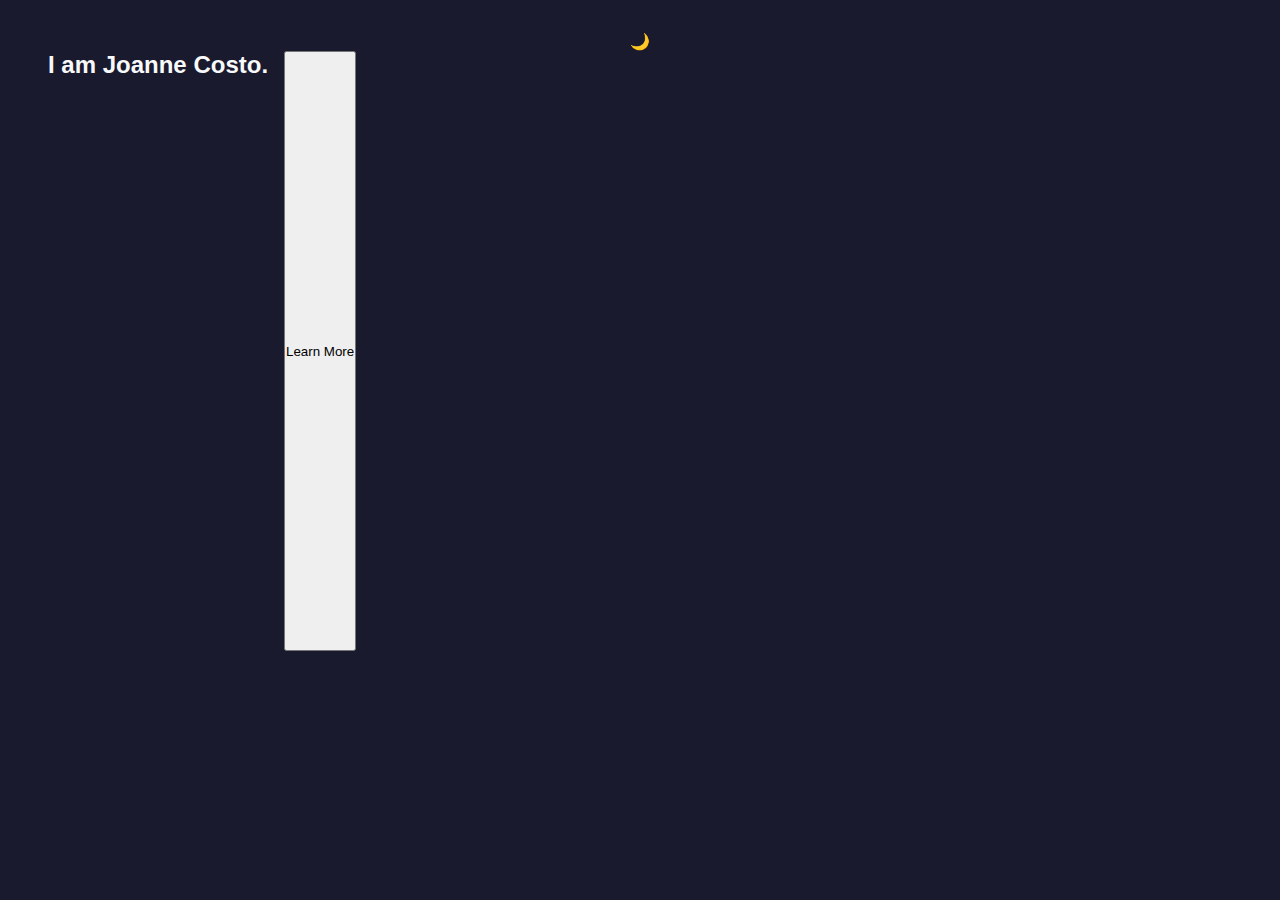
<file: index.html>
<!DOCTYPE html>
<html lang="en">
<head>
  <meta charset="UTF-8">
  <meta name="viewport" content="width=device-width, initial-scale=1.0">
  <title>Cute Penguin Portfolio</title>
  <link rel="stylesheet" href="style.css">
</head>
<body>
  <div class="theme-toggle" id="themeToggle" title="Toggle Light/Dark Mode">
    🌙
  </div>

  <div class="container">
    <div class="penguin">
      <div class="belly"></div>

      <div class="eye left-eye">
        <div class="pupil">
          <div class="shine"></div>
        </div>
      </div>

      <div class="eye right-eye">
        <div class="pupil">
          <div class="shine"></div>
        </div>
      </div>

      <div class="beak"></div>
    </div>

    <div class="text-area">
      <h2>I am Joanne Costo.</h2>
      <h3 id="typewriter"></h3>
    </div>

    <button class="about-btn" onclick="window.location.href='about.html'">
      Learn More
    </button>
  </div>

  <script src="script.js"></script>
</body>
</html>
</file>
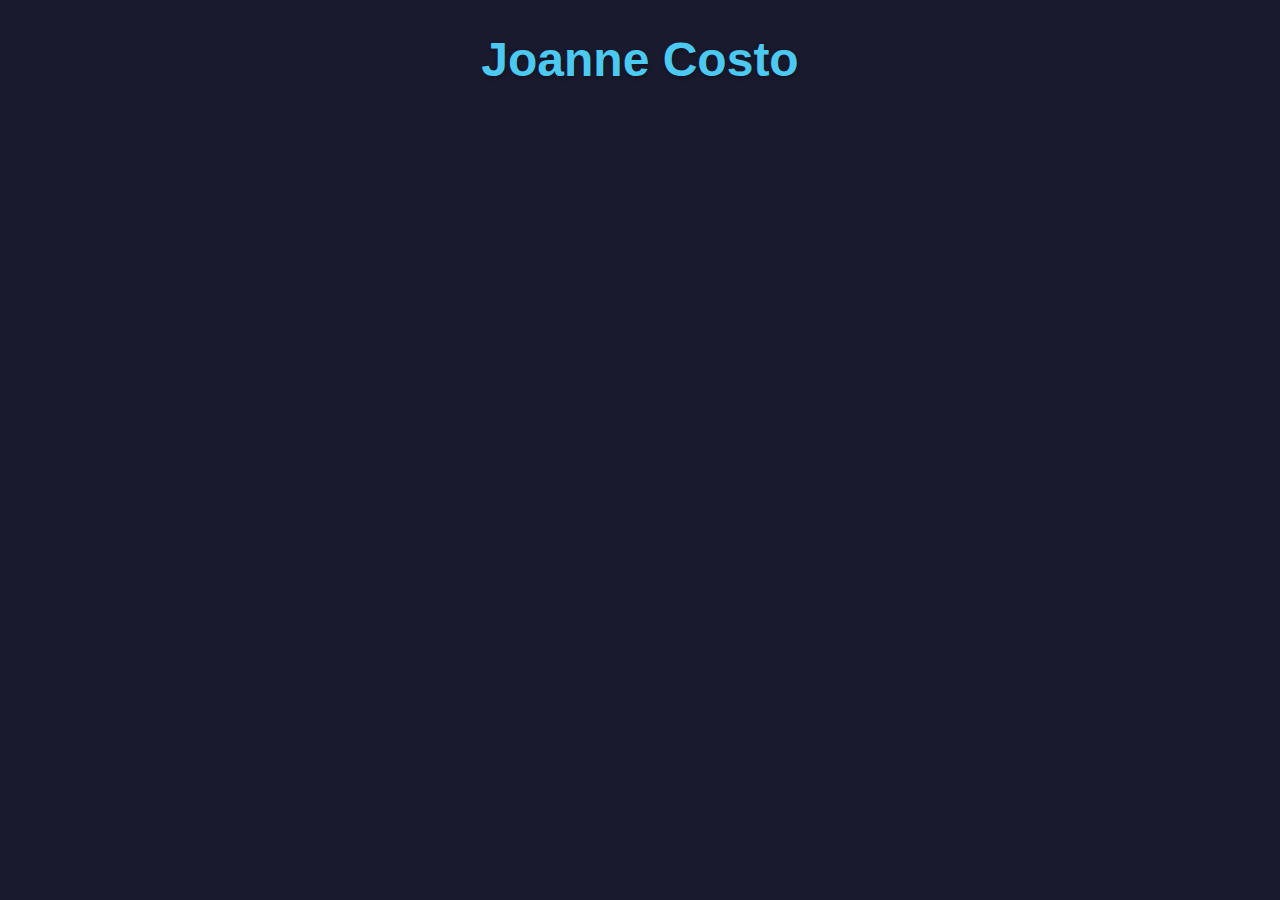
<file: contact.html>
<!DOCTYPE html>
<html lang="en">
<head>
    <meta charset="UTF-8">
    <meta name="viewport" content="width=device-width, initial-scale=1.0">
    <title>Joanne Costo</title>
    <link rel="stylesheet" href="https://cdnjs.cloudflare.com/ajax/libs/font-awesome/6.4.0/css/all.min.css">


    <link rel="stylesheet" href="./style.css">
</head>
<body>
    <h1 class="gallery-title">Joanne Costo</h1>
    
<!--    <div class="container" id="imageContainer">

    </div> -->

    

    <script src="./script.js"></script>
</body>
</html>
</file>
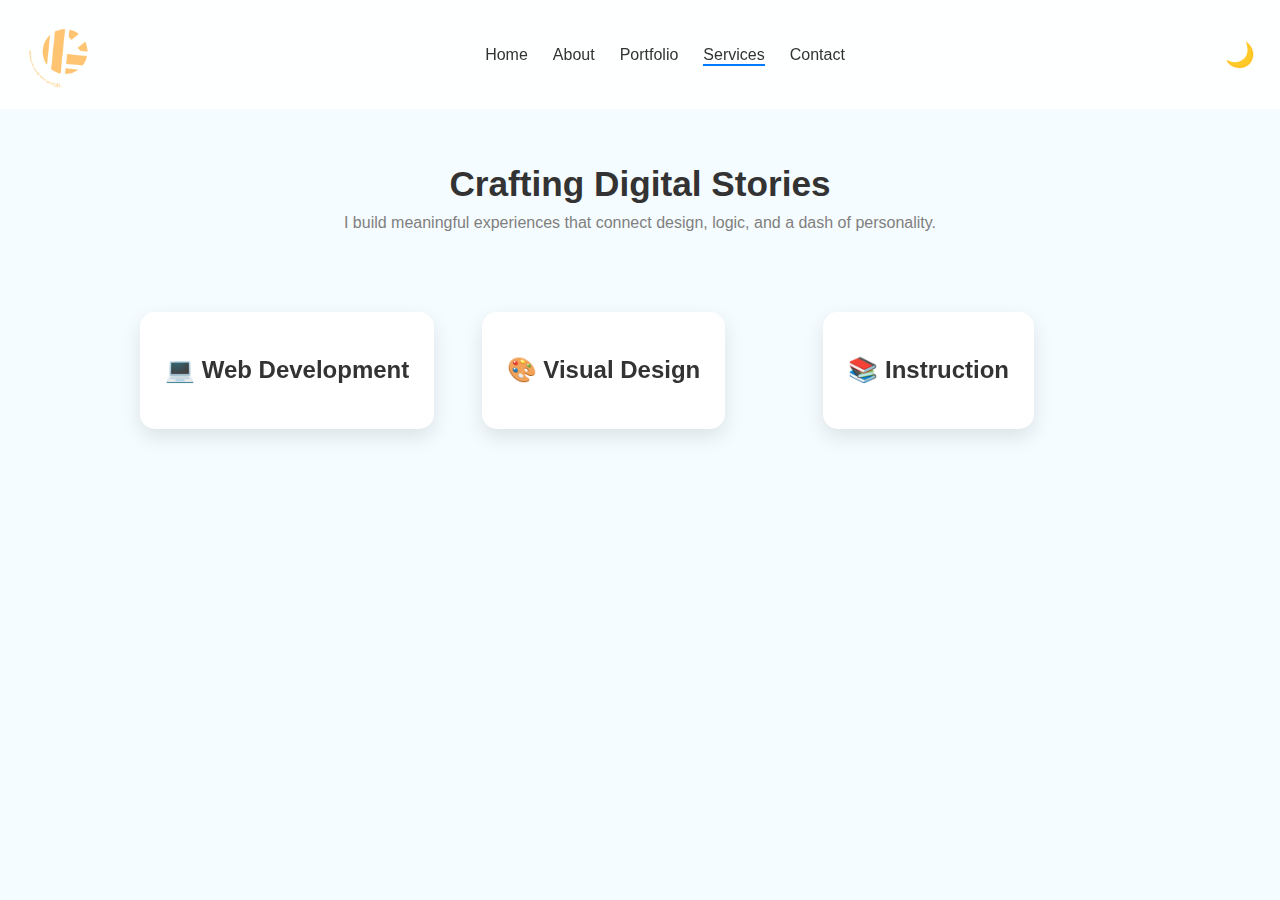
<file: service.html>
<!DOCTYPE html>
<html lang="en">
<head>
  <meta charset="UTF-8" />
  <meta name="viewport" content="width=device-width, initial-scale=1.0" />
  <title>Kristine | Services</title>
  <link rel="stylesheet" href="service.css" />
</head>
<body>
  <nav class="navbar">
    <div class="nav-logo"><a href="index.html" style="text-decoration: none;"><img src="assets/kristinecostoanimated.gif" alt="Joanne Costo" width="80px"></a></div>
    <ul class="nav-links">
      <li><a href="index.html">Home</a></li>
      <li><a href="about.html">About</a></li>
      <li><a href="portfolio.html">Portfolio</a></li>
      <li><a href="service.html" class="active">Services</a></li>
      <li><a href="contact.html">Contact</a></li>
    </ul>
    <div class="theme-toggle" id="themeToggle">🌙</div>
    <div class="hamburger" id="hamburger">
      <span></span><span></span><span></span>
    </div>
  </nav>

  <section class="hero">
    <h1>Crafting Digital Stories</h1>
    <p>I build meaningful experiences that connect design, logic, and a dash of personality.</p>
  </section>

  <section class="service-grid">
    <div class="service-card">
      <div class="card-inner">
        <div class="card-front">
          <h2>💻 Web Development</h2>
        </div>
        <div class="card-back">
          <p>I craft responsive, high-performance websites using modern tools and best practices.</p>
          <button class="learn-btn">Learn More</button>
        </div>
      </div>
    </div>

    <div class="service-card">
      <div class="card-inner">
        <div class="card-front">
          <h2>🎨 Visual Design</h2>
        </div>
        <div class="card-back">
          <p>From wireframes to brand identity, I design visuals that communicate and inspire.</p>
          <button class="learn-btn">Learn More</button>
        </div>
      </div>
    </div>

    <div class="service-card">
      <div class="card-inner">
        <div class="card-front">
          <h2>📚 Instruction</h2>
        </div>
        <div class="card-back">
          <p>I teach coding and design fundamentals with hands-on, creative projects.</p>
          <button class="learn-btn">Learn More</button>
        </div>
      </div>
    </div>

    <!-- <div class="service-card">
      <div class="card-inner">
        <div class="card-front">
          <h2>⚙️ Consultancy</h2>
        </div>
        <div class="card-back">
          <p>Helping individuals and teams build scalable, maintainable digital solutions.</p>
          <button class="learn-btn">Learn More</button>
        </div>
      </div>
    </div> -->
  </section>

  <div id="toastContainer"></div>

  <script src="service.js"></script>
</body>
</html>
</file>
<file: style.css>
:root {
    --primary-color: #4361ee;
    --secondary-color: #3f37c9;
    --accent-color: #4cc9f0;
    --dark-color: #1a1a2e;
    --light-color: #f8f9fa;
    --transition-speed: 0.3s;
}

* {
    margin: 0;
    padding: 0;
    box-sizing: border-box;
    font-family: 'Segoe UI', Tahoma, Geneva, Verdana, sans-serif;
}

body {
    background-color: var(--dark-color);
    color: var(--light-color);
    min-height: 100vh;
    display: flex;
    flex-direction: column;
    align-items: center;
    padding: 2rem;
}

.gallery-title {
    font-size: 3rem;
    margin-bottom: 2rem;
    color: var(--accent-color);
    text-align: center;
    text-shadow: 0 2px 4px rgba(0, 0, 0, 0.3);
}

.container {
    width: 100%;
    max-width: 1400px;
    display: flex;
    gap: 1rem;
    height: 600px;
}

.panel {
    position: relative;
    flex: 1;
    border-radius: 20px;
    cursor: pointer;
    transition: flex var(--transition-speed) ease;
    overflow: hidden;
    box-shadow: 0 5px 15px rgba(0, 0, 0, 0.2);
}

.panel.active {
    flex: 5;
}

.panel img {
    width: 100%;
    height: 100%;
    object-fit: cover;
    transition: transform var(--transition-speed) ease;
}

.panel.active img {
    transform: scale(1.02);
}

.panel .content {
    position: absolute;
    bottom: 0;
    left: 0;
    right: 0;
    padding: 2rem;
    background: linear-gradient(to top, rgba(0, 0, 0, 0.8), transparent);
    transform: translateY(100%);
    transition: transform var(--transition-speed) ease;
    color: white;
}

.panel.active .content {
    transform: translateY(0);
}

.panel h3 {
    font-size: 1.5rem;
    margin-bottom: 0.5rem;
    opacity: 0;
    transition: opacity var(--transition-speed) ease 0.1s;
}

.panel.active h3 {
    opacity: 1;
}

.panel .description {
    font-size: 0.9rem;
    margin-bottom: 1rem;
    opacity: 0;
    transition: opacity var(--transition-speed) ease 0.2s;
}

.panel.active .description {
    opacity: 1;
}

.panel .tags {
    display: flex;
    gap: 0.5rem;
    flex-wrap: wrap;
    opacity: 0;
    transition: opacity var(--transition-speed) ease 0.3s;
}

.panel.active .tags {
    opacity: 1;
}

.tag {
    background-color: var(--accent-color);
    color: var(--dark-color);
    padding: 0.3rem 0.8rem;
    border-radius: 50px;
    font-size: 0.7rem;
    font-weight: 600;
}

@media (max-width: 768px) {
    .gallery-title {
        font-size: 2rem;
        margin-bottom: 1.5rem;
    }

    .container {
        flex-direction: column;
        height: auto;
    }

    .panel {
        width: 100%;
        height: 120px;
    }

    .panel.active {
        height: 350px;
    }
}
</file>
<file: service.css>
:root {
  --bg-light: #f5fcff;
  --bg-dark: #0d1b2a;
  --text-light: #333;
  --text-dark: #f0f0f0;
  --accent: #007bff;
  --success: #28a745;
}

body {
  margin: 0;
  font-family: "Poppins", sans-serif;
  background: var(--bg-light);
  color: var(--text-light);
  transition: background 0.4s ease, color 0.4s ease;
}

body.dark {
  background: var(--bg-dark);
  color: var(--text-dark);
}

/* NAVBAR */
.navbar {
  position: fixed;
  top: 0;
  width: 100%;
  background: rgba(255, 255, 255, 0.9);
  backdrop-filter: blur(10px);
  display: flex;
  justify-content: space-between;
  align-items: center;
  padding: 12px 25px;
  box-sizing: border-box;
  z-index: 300;
}

body.dark .navbar {
  background: rgba(13, 27, 42, 0.9);
}

.nav-logo {
  font-weight: 600;
  font-size: 1.2rem;
}

.nav-links {
  list-style: none;
  display: flex;
  gap: 25px;
  margin: 0;
  padding: 0;
}

.nav-links li a {
  text-decoration: none;
  color: var(--text-light);
  font-weight: 500;
  position: relative;
}

.nav-links li a.active::after,
.nav-links li a:hover::after {
  width: 100%;
}

.nav-links li a::after {
  content: "";
  position: absolute;
  bottom: -3px;
  left: 0;
  height: 2px;
  width: 0;
  background: var(--accent);
  transition: width 0.3s ease;
}

body.dark .nav-links li a {
  color: var(--text-dark);
}

.theme-toggle {
  font-size: 1.5rem;
  cursor: pointer;
  user-select: none;
  z-index: 310;
}

/* HAMBURGER */
.hamburger {
  display: none;
  flex-direction: column;
  justify-content: space-between;
  width: 28px;
  height: 22px;
  cursor: pointer;
  z-index: 310;
}

.hamburger span {
  height: 3px;
  width: 100%;
  background: var(--text-light);
  border-radius: 2px;
  transition: all 0.35s ease;
}

body.dark .hamburger span {
  background: var(--text-dark);
}

.hamburger.active span:nth-child(1) {
  transform: translateY(9px) rotate(45deg);
}
.hamburger.active span:nth-child(2) {
  opacity: 0;
}
.hamburger.active span:nth-child(3) {
  transform: translateY(-9px) rotate(-45deg);
}

@media (max-width: 768px) {
  .hamburger {
    display: flex;
  }

  .nav-links {
    position: absolute;
    top: 65px;
    left: 50%;
    transform: translateX(-50%);
    flex-direction: column;
    gap: 20px;
    background: rgba(255, 255, 255, 0.97);
    width: 85%;
    padding: 25px;
    border-radius: 12px;
    box-shadow: 0 6px 20px rgba(0, 0, 0, 0.1);
    opacity: 0;
    pointer-events: none;
    transition: opacity 0.4s ease;
  }

  .nav-links.show {
    opacity: 1;
    pointer-events: all;
  }

  body.dark .nav-links {
    background: rgba(13, 27, 42, 0.97);
  }

  .theme-toggle {
    position: absolute;
    top: 15px;
    right: 65px;
  }
}

/* HERO */
.hero {
  margin-top: 100px;
  text-align: center;
  padding: 40px 20px;
}

.hero h1 {
  font-size: 2.2rem;
  margin-bottom: 10px;
}

.hero p {
  color: gray;
  max-width: 600px;
  margin: 0 auto;
}

/* SERVICE GRID */
.service-grid {
  display: grid;
  grid-template-columns: repeat(auto-fit, minmax(260px, 1fr));
  gap: 25px;
  padding: 40px 30px 80px;
  max-width: 1000px;
  margin: auto;
}

.service-card {
  perspective: 1000px;
  height: 230px;
}

.card-inner {
  position: relative;
  width: 100%;
  height: 100%;
  transition: transform 0.7s;
  transform-style: preserve-3d;
  border-radius: 15px;
  cursor: pointer;
}

.service-card:hover .card-inner {
  transform: rotateY(180deg);
}

.card-front,
.card-back {
  position: absolute;
  backface-visibility: hidden;
  border-radius: 15px;
  box-shadow: 0 8px 20px rgba(0, 0, 0, 0.1);
  padding: 25px;
  display: flex;
  align-items: center;
  justify-content: center;
  flex-direction: column;
}

.card-front {
  background: white;
}

.card-back {
  background: var(--accent);
  color: white;
  transform: rotateY(180deg);
  text-align: center;
}

.learn-btn {
  background: white;
  color: var(--accent);
  font-weight: 600;
  border: none;
  border-radius: 8px;
  padding: 8px 14px;
  cursor: pointer;
  margin-top: 10px;
  transition: background 0.3s ease;
}

.learn-btn:hover {
  background: #e0e0e0;
}

body.dark .card-front {
  background: #162b45;
  color: var(--text-dark);
}

body.dark .card-back {
  background: #0056b3;
}

/* TOAST */
#toastContainer {
  position: fixed;
  top: 80px;
  left: 50%;
  transform: translateX(-50%);
  z-index: 500;
  display: flex;
  flex-direction: column;
  align-items: center;
  gap: 10px;
  width: 90%;
  max-width: 400px;
}

.toast {
  background: #e8f8ee;
  border-left: 6px solid var(--success);
  color: #155724;
  padding: 12px 16px;
  border-radius: 10px;
  animation: slideDown 0.5s ease, fadeUp 0.5s ease 3s forwards;
  width: 100%;
  text-align: center;
}

@keyframes slideDown {
  from {
    opacity: 0;
    transform: translateY(-20px);
  }
  to {
    opacity: 1;
    transform: translateY(0);
  }
}

@keyframes fadeUp {
  to {
    opacity: 0;
    transform: translateY(-20px);
  }
}
</file>
